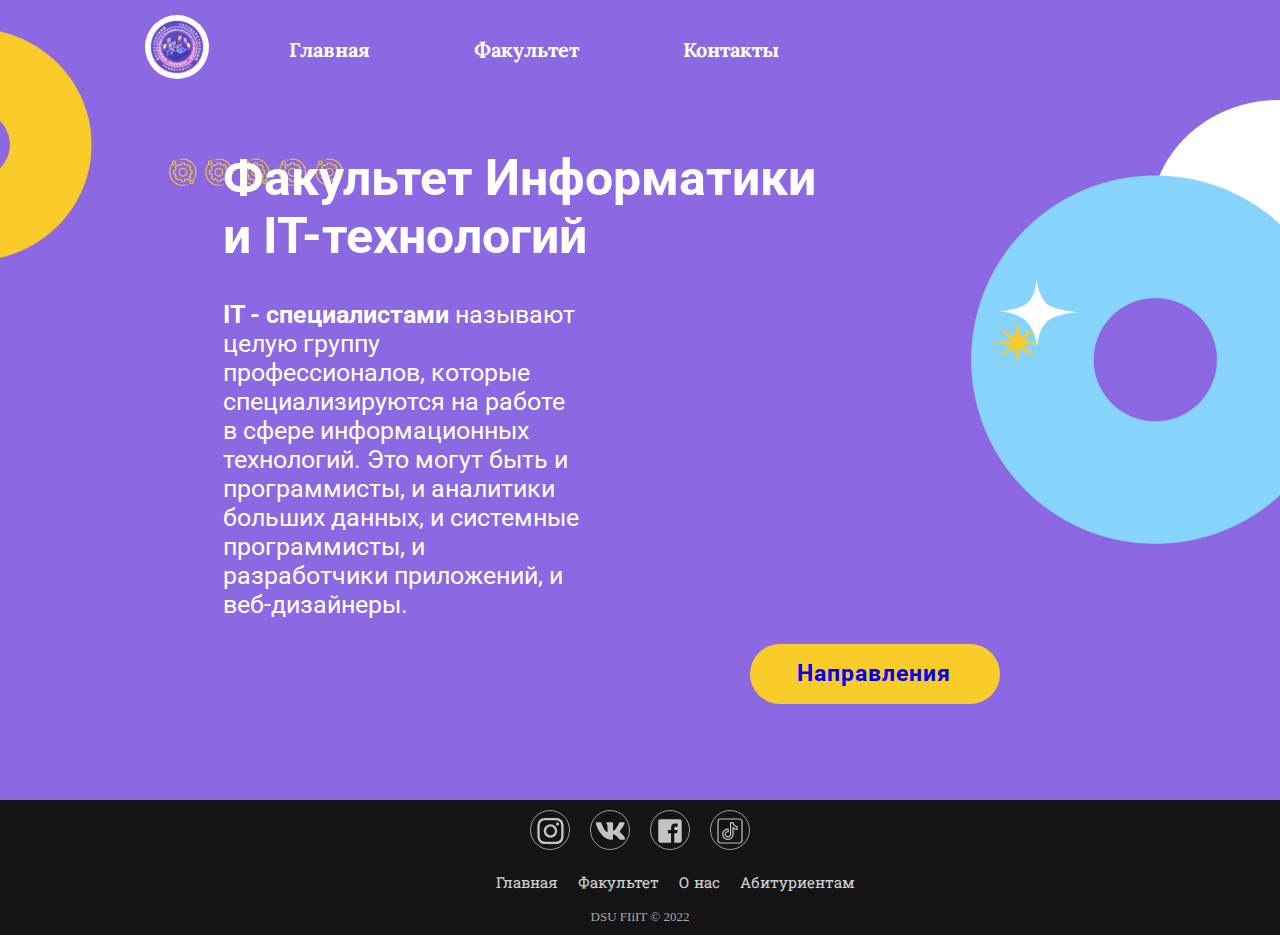
<file: index.html>
<!DOCTYPE html>
<html lang="en">
<head>
	<meta charset="UTF-8">
	<meta name="viewport" content="width=device-width, initial-scale=1.0">
	<link rel="preconnect" href="https://fonts.googleapis.com">
    <link rel="preconnect" href="https://fonts.gstatic.com" crossorigin>
    <link href="https://fonts.googleapis.com/css2?family=Roboto:wght@100&display=swap" rel="stylesheet">
	<link rel="stylesheet" href="css/style.css">
	<title>Атлас ФИиИТ</title>
</head>
<body>
	
<div class="main-page">


	<header class="header">
		<div class="header-container">
			<div class="logo">
				<a href="http://iit.dgu.ru"><img src="img/logo.svg" alt="logo" ></a>
			</div>
			<div class="menu">
				<a href="#" class="link-bar">Главная</a>
				<a href="http://iit.dgu.ru/structure" class="link-bar">Факультет</a>
				<a href="directions.html" class="contacts">Контакты</a>
			</div>
		</div>
	</header>
	<section class="section">
		<div class="text">
			<h1>Факультет Информатики</h1>
			<p class="it"> и IT-технологий</p>
			<p class="inf"><strong>IT - специалистами </strong> называют целую группу профессионалов, которые специализируются на работе в сфере информационных технологий. Это могут быть и программисты, и аналитики больших данных, и системные программисты, и разработчики приложений, и веб-дизайнеры.  
 				</p>
			
			</div>
			<a class="button" href="directions.html"><span>Направления</span></a>

			
			
			
	</section>

</div>            

        <footer>

            <div class="footer-basic1">
                <footer>
                    <div class="social">
                        <a href="#"><img src="img/inst.svg" class="instagram" alt=""></a>
                        <a href="#"><img src="img/vk.svg" class="vk" alt=""></a>
                        <a href="#"><img src="img/fb.svg" class="fb" alt=""></a>
                        <a href="#"><img src="img/tik.svg" class="tik" alt=""></a></div>
                    <ul class="list-inline">
                        <li class="list-inline-item"><a href="#">Главная</a></li>
                        <li class="list-inline-item"><a href="#">Факультет</a></li>
                        <li class="list-inline-item"><a href="#">О нас</a></li>
                        <li class="list-inline-item"><a href="#">Абитуриентам</a></li>
                    
                    </ul>
                    <p class="copyright">DSU FIiIT © 2022</p>
                </footer>
            </div>
            <script src="https://cdnjs.cloudflare.com/ajax/libs/jquery/3.2.1/jquery.min.js"></script>
            <script src="https://cdnjs.cloudflare.com/ajax/libs/twitter-bootstrap/4.1.3/js/bootstrap.bundle.min.js"></script>
	
	


			<script src="js/main.js"></script>
</body>
</html>
</file>
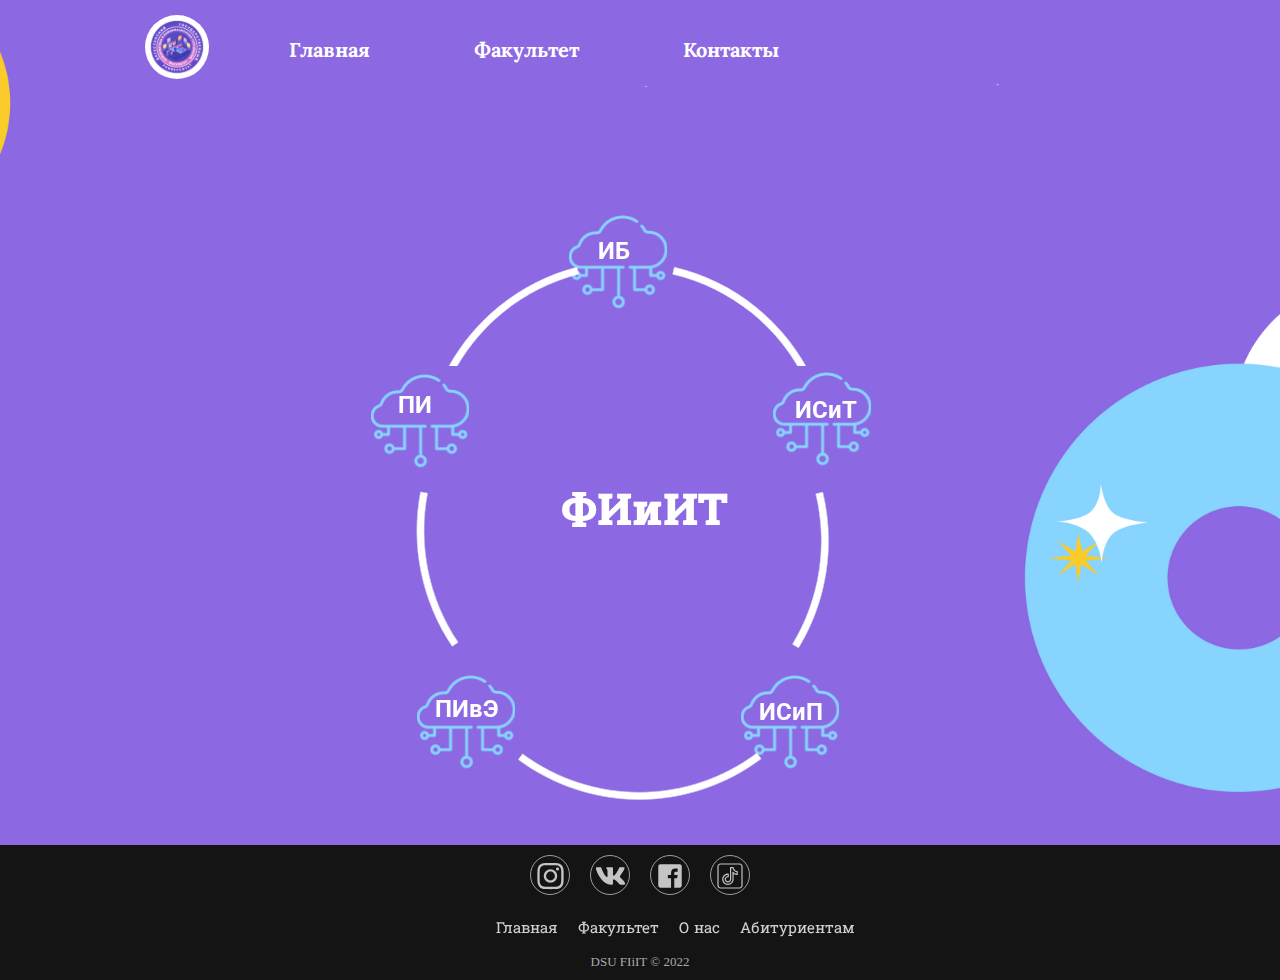
<file: directions.html>
<!DOCTYPE html>
<html lang="en">
<head>
    <meta charset="UTF-8">
    <meta name="viewport" content="width=device-width, initial-scale=1.0">
    <link rel="preconnect" href="https://fonts.googleapis.com">
    <link rel="preconnect" href="https://fonts.gstatic.com" crossorigin>
    <link href="https://fonts.googleapis.com/css2?family=Roboto:wght@100&display=swap" rel="stylesheet">
    <link rel="stylesheet" href="css/style.css">    
    <title>Направления</title>
</head>

<body>
    <div class="main-page2" >
        <header class="header">
            <div class="header-container">
                <div class="logo">
                    <a href="index.html"><img src="img/logo.svg" alt="logo"></a>              
                </div>
                <div class="menu">
                    <a href="index.html" class="link-bar">Главная</a>
                    <a href="http://iit.dgu.ru/structure" class="link-bar">Факультет</a>
                    <a href="#" class="contacts">Контакты</a>
                </div>
            </div>
        </header>
        <div class="wrapper">
            <a href="#" class="cloud2"></a>
            <a><h2 class="ibcl">ИБ</h2></a>
            <a href="#" class="cloud3"></a>
            <a href="#"><h3 class="isitcl">ИСиТ</h3></a>
            <a href="#" onclick="" class="cloud4"></a>
            <h4 class="isipcl">ИСиП</h4>
            <a href="#" onclick="" class="cloud5"></a>
            <h5 class="pivcl">ПИвЭ</h5>
            <a href="#" onclick="" class="cloud6"></a>
            <h6 class="picl">ПИ</h6>
            <div class="el1"></div>
            <div class="el2"></div>
            <div class="el3"></div>
            <div class="el4"></div>
            <div class="el5"></div>
            <a href="http://iit.dgu.ru"><h6 class="fit" ><strong> ФИиИТ </strong></h6></a>
        </div>                
            <div class="dirpopup">
                <div class="popupib" >
                    <h2 class="ib">Информационная безопасность(ИБ)</h2>
                    <p class="infoib"><strong>Информационная безопасность</strong> – это направление по обучению сохранение и защита информации, а также ее важнейших элементов, в том числе системы и оборудование, предназначенные для использования, сбережения и передачи этой информации</p>
                    <ol class="spib"><strong>Профессии:</strong></ol>
                        <a href="https://hh.ru/search/vacancy?clusters=true&area=1&ored_clusters=true&enable_snippets=true&salary=&text=Аналитик+компьютерных+систем"><span><li class="ib1">Аналитик компьютерных систем</li></span></a>
                        <a href="https://hh.ru/search/vacancy?clusters=true&area=1&ored_clusters=true&enable_snippets=true&salary=&text=Координатор+безопасности"><span><li class="ib2">Координатор безопасности</li></span></a>
                        <a href="https://hh.ru/search/vacancy?clusters=true&area=1&ored_clusters=true&enable_snippets=true&salary=&text=IT-аудитор"><span><li class="ib3">IT-аудитор</li></span></a>
                        <a href="https://hh.ru/search/vacancy?clusters=true&area=1&ored_clusters=true&enable_snippets=true&salary=&text=Инженер+по+безопасности+сети"><span><li class="ib4">Инженер по безопасности сети</li></span></a>
                        <a href="https://hh.ru/search/vacancy?area=1&clusters=true&ored_clusters=true&enable_snippets=true&salary=&text=Криптозащита&from=suggest_post"><span><li class="ib5">Инженер по криптозащите</li></span></a>
                    <ol class="srib"><strong>Средняя ЗП по РФ:</strong> 
                        <li class="srib1">70000₽</li>
                        <li class="srib2">110000₽</li>
                        <li class="srib3">75000₽</li>
                        <li class="srib4">65000₽</li>
                        <li class="srib5">80000₽</li>
                    </ol>
                    <img src="img/exit1.svg" alt="" class="exit">
                </div>                
                    <div class="popupisit">
                        <h2 class="isit">Инфорамационные системы и техналогии(ИСиТ)</h2>
                        <p class="infoisit"> <strong>Инфорамационные системы и техналогии(ИСиТ)</strong> - это направление обучения в области информационных процессов, технологий, систем и сетей, их инструментального (программного, технического, организационного) обеспечения, способов и методов проектирования, отладки, производства и эксплуатации информационных технологий и систем</p>
                        <ol class="spisit"><strong>Профессии:</strong></ol>
                            <a href="https://hh.ru/vacancies/testirovshik"><li class="isit1" >Тестировщик</li></a>
                            <a href="https://hh.ru/vacancies/sistemnyy_administrator"><li class="isit2">Системный администратор</li></a>
                            <a href="https://hh.ru/search/vacancy?clusters=true&area=1&ored_clusters=true&enable_snippets=true&salary=&text=Специалист+по+анализу+Big+data"><li class="isit3">Специалист по анализу Big data</li></a>
                            <a href="https://hh.ru/search/vacancy?area=1&clusters=true&ored_clusters=true&enable_snippets=true&salary=&text=Архитектор+сетей"><li class="isit4">Архитектор сетей</li></a>
                        <ol class="srisit"><strong>Средняя ЗП по РФ:</strong> 
                                <li class="srisit1">80000₽</li>
                                <li class="srisit2">60000₽</li>
                                <li class="srisit3">75000₽</li>
                                <li class="srisit4">60000₽</li>
                        </ol>
                        <img src="img/exit1.svg" alt="" class="exit1">                   
                    </div>
                    <div class="popupisip">
                            <h2 class="isip">Информационные системы и програмирование(ИСиП)</h2>
                            <p class="infoisip"> <strong>Информационные системы и програмирование(ИСиП) </strong> - направление, которое изучает вопросы, связанные разработкой операционных систем, интерфейсов к распределенным базам данных; вопросы проектирования и сопровождения, программное и информационное обеспечение компьютерных систем с использованием современных средств вычислительной техники, телекоммуникаций и технологий автоматизированного проектирования.</p>
                            <ol class="spisip"><strong>Профессии:</strong></ol>
                                <a href="https://hh.ru/vacancies/razrabotchik_programmnogo_obespecheniya"><li class="isip1">Разработчик программного обеспечения</li></a>
                                <a href="https://hh.ru/vacancies/spetsialist-po-informatsionnym-sistemam"><li class="isip2">Специалист по инф-нным системам</li></a>
                                <a href="https://hh.ru/vacancies/web_programmist"><li class="isip3">Web-программист</li></a>
                            <ol class="srisip"><strong>Средняя ЗП по РФ:</strong> 
                                    <li class="srisip1">70000₽</li>
                                    <li class="srisip2">80000₽</li>
                                    <li class="srisip3">120000₽</li>
            
                            </ol>
                            <img src="img/exit1.svg" alt="" class="exit2">
                    </div>
                    <div class="popuppive">
                            <h2 class="pive">Прикладная  информатика в экономике(ПИвЭ)</h2>
                            <p class="infopive"><strong>Прикладная информатика в экономике(ПИвЭ)</strong> - это область информатики, направленная на применение её теоретических основ к решению конкретных задач в определённых прикладных областях. Раздел включает в себя знания информационных технологий, математики, экономики и управления.</p>
                            <ol class="sppive"><strong>Профессии:</strong></ol>
                               <a href="https://hh.ru/search/vacancy?area=1&fromSearchLine=true&text=Разработчик+компьютерных+программ"> <li class="pive1">Разработчик компьютерных программ
                                    </li></a>
                                <a href="https://hh.ru/vacancies/biznes_analitik"><li class="pive2">Бизнес-аналитик
                                    </li>
                                <a href="https://hh.ru/search/vacancy?clusters=true&area=1&ored_clusters=true&enable_snippets=true&salary=&text=Администратор+баз+данных"><li class="pive3">Администратор баз данных
                                 </li></a>
                                <a href="https://hh.ru/search/vacancy?clusters=true&area=1&ored_clusters=true&enable_snippets=true&salary=&text=Менеджер+по+поддержке+ИС"><li class="pive4">Менеджер по поддержке ИС
                                    </li></a>
                                <a href="https://hh.ru/vacancies/sistemnyy_inzhener"><li class="pive5">Системный инженер</li></a>

                            <ol class="srpive"><strong>Средняя ЗП по РФ:</strong> 
                                <li class="srpive1">50000₽</li>
                                <li class="srpive2">75000₽</li>
                                <li class="srpive3">120000₽</li>
                                <li class="srpive4">60000₽</li>
                                <li class="srpive5">80000₽</li>
                            </ol>
                            
                            <img src="img/exit1.svg" alt="" class="exit3">
                    </div>
                    <div class="popuppi">
                        <h2 class="pi">Программная инженерия(ПИ) </h2>
                        <p class="infopi"><strong>Программная инженерия(ПИ)</strong> - это направление обучения в области, которая занимается созданием и вводом в эксплуатацию нового программного обеспечения. Программный инженер грамотно продумывает весь путь создания программного продукта.</p>
                        <ol class="sppi"><strong>Профессии:</strong></ol>
                            <a href="https://hh.ru/search/vacancy?clusters=true&area=1&ored_clusters=true&enable_snippets=true&salary=&text=ERP-программист"><li class="pi1"> ERP-программист
                                </li></a>
                            <a href="https://hh.ru/search/vacancy?clusters=true&area=1&ored_clusters=true&enable_snippets=true&salary=&text=DevOps-инженер"><li class="pi2">DevOps-инженер
                               </li></a>
                            <a href="https://hh.ru/search/vacancy?clusters=true&area=1&ored_clusters=true&enable_snippets=true&salary=&text=BI+разработчик"><li class="pi3"> BI разработчик
                                </li></a>
                            <a href="https://hh.ru/search/vacancy?clusters=true&area=1&ored_clusters=true&enable_snippets=true&salary=&text=Разработчик+интеллектуальны+систем"><li class="pi4">Разработчик интеллек-x систем(ISD)</li></a>

                            <ol class="srpi"><strong>Средняя ЗП по РФ:</strong> 
                                <li class="srpi1">130000₽</li>
                                <li class="srpi2">150000₽</li>
                                <li class="srpi3">80000₽</li>
                                <li class="srpi4">110000₽</li>
                        </ol>
                        <img src="img/exit1.svg" alt="" class="exit4">
                    </div>
            </div>
            <canvas id="particle_canvas"></canvas>                                     
            <div class="footer-basic">
                <footer>
                    <div class="social">
                        <a href="#"><img src="img/inst.svg" class="instagram" alt=""></a>
                        <a href="#"><img src="img/vk.svg" class="vk" alt=""></a>
                        <a href="#"><img src="img/fb.svg" class="fb" alt=""></a>
                        <a href="#"><img src="img/tik.svg" class="tik" alt=""></a></div>
                    <ul class="list-inline">
                        <li class="list-inline-item"><a href="#">Главная</a></li>
                        <li class="list-inline-item"><a href="#">Факультет</a></li>
                        <li class="list-inline-item"><a href="#">О нас</a></li>
                        <li class="list-inline-item"><a href="#">Абитуриентам</a></li>                    
                    </ul>
                    <p class="copyright">DSU FIiIT © 2022</p>
                </footer>
            </div>
            <script src="https://cdnjs.cloudflare.com/ajax/libs/jquery/3.2.1/jquery.min.js"></script>
            <script src="https://cdnjs.cloudflare.com/ajax/libs/twitter-bootstrap/4.1.3/js/bootstrap.bundle.min.js"></script>
            <script src="js/dir.js"></script>
</body>

</html>
</file>
<file: css/style.css>
@font-face {
    font-family: "Roboto Slab";
    src: url(RobotoSlab-VariableFont_wght.ttf);

}
@font-face {
    font-family: "Lora";
    src: url(Lora-Italic-VariableFont_wght.ttf);
}
@font-face {
    font-family: 'Lora Var';
    src: url(Lora-VariableFont_wght.ttf);
}

*{
    box-sizing: border-box;
}


body{
    margin: 0;
}
.main-page{
    height: 800px;
    background: url(../img/6.jpg) center center/cover no-repeat;

    
    
   
}
.dirpopup {
   position: fixed;
   top: 0;
   left: 0;
   width: 100%;
   height: 100vh;
   background: rgba(0,0,0,0.5);
   opacity: 0;
   pointer-events: none;
   transition: 0.5s all;
}
.dirpopup.active{
    opacity: 1;
    pointer-events: all;
    transition: 0.5s all;

}


.cloud2 {
    width: 103px;
    height: 100px;
    background: url(../img/cloud.svg);
    background-repeat: no-repeat;
    position: absolute;
    left: 44.3%;
    right: 45.74%;
    top: 23.5%;
    bottom: 64%;
    transition: 0.5s;
    
}
.cloud2:hover {
    transform: scale(1.1);
  }

.cloud3 {
    width: 103px;
    height: 100px;
    background: url(../img/cloud.svg);
    background-repeat: no-repeat;
    position: absolute;
    position: absolute;
    left: 60.21%;
    right: 27.84%;
    top: 41%;
    bottom: 47.14%;
    transition: 0.5s;
    
}
.cloud3:hover {
    transform: scale(1.1);
  }

.cloud4 {
    width: 103px;
    height: 100px;
    background: url(../img/cloud.svg);
    background-repeat: no-repeat;
    position: absolute;
    left: 57.73%;
    right: 31.31%;
    top: 74.62%;
    bottom: 10.88%;
    transition: 0.5s;
}

.cloud4:hover {
    transform: scale(1.1);
  }

.cloud5 {
    width: 103px;
    height: 100px;
    background: url(../img/cloud.svg);
    background-repeat: no-repeat;
    position: absolute;
    left: 32.44%;
    right: 59.6%;
    top: 74.62%;
    bottom: 10.8%;
    transition: 0.5s;
}

.cloud5:hover {
    transform: scale(1.1);
  }

.cloud6 {
    width: 103px;
    height: 100px;
    background: url(../img/cloud.svg);
    background-repeat: no-repeat;
    position: absolute;
    left: 28.8%;
    right: 63.98%;
    top: 41.21%;
    bottom: 46.29%;
    transition: 0.5s;
    
}
.cloud6:hover {
    transform: scale(1.1);
  }

.popupib{
    width: 700px;
    height: 450px;
    background: url(../img/infblock.svg);
    background-repeat: no-repeat;
    position: absolute;
    top: 50%;
    left: 50%;
    transform: translate(-50%,-50%) scale(0);
    padding: 25px;
    transition: 0.5s all;

}
.popupib.active{
    transform: translate(-50%,-50%) scale(1);
    transition: 0.5s all;


}


.ib {
    position: absolute;
    left: 15.35%;
    right: 15.35%;
    top: -0.64%;
    bottom: 87.24%;

    font-family: 'Roboto Slab';
    font-style: normal;
    font-weight: bold;
    font-size: 24px;
    line-height: 32px;

    color: #000000;
}
.infoib {
    width: 620px;
    position: absolute;
    left: 2.43%;
    right: 2.43%;
    top: 10.85%;
    bottom: 8.35%;
    
    vertical-align: 10%;
    font-family: 'Roboto Slab';
    font-style: normal;
    font-weight: normal;
    font-size: 20px;
    line-height: 26px;

    color: #000000;

}

.spib {
    position: absolute;
    left: -3.43%;
    right: 2.43%;
    top: 40.85%;
    bottom: 8.35%;
    font-family: 'Roboto Slab';
    font-style: normal;
    font-weight: normal;
    font-size: 20px;
    line-height: 26px;
    color: #000000;

}
.srib {
    position: absolute;
    left: 53.43%;
    right: 2.43%;
    top: 40.85%;
    bottom: 8.35%;
    display: inline-block;
    font-family: 'Roboto Slab';
    font-style: normal;
    font-weight: normal;
    font-size: 20px;
    line-height: 26px;
    color: #000000;
    list-style-type: none;

}

.ib1 {
    position: absolute;
    left: 2.43%;
    right: 2.43%;
    top: 50.85%;
    bottom: 8.35%;
    font-family: 'Roboto Slab';
    font-style: normal;
    font-weight: normal;
    font-size: 20px;
    line-height: 26px;
    color: #000000;
    

}
.ib2 {
    position: absolute;
    left: 2.43%;
    right: 2.43%;
    top: 56.85%;
    bottom: 8.35%;
    font-family: 'Roboto Slab';
    font-style: normal;
    font-weight: normal;
    font-size: 20px;
    line-height: 26px;
    color: #000000;
    

}

.ib3 {
    position: absolute;
    left: 2.43%;
    right: 2.43%;
    top: 62.85%;
    bottom: 8.35%;
    font-family: 'Roboto Slab';
    font-style: normal;
    font-weight: normal;
    font-size: 20px;
    line-height: 26px;
    color: #000000;
    

}

.ib4 {
    position: absolute;
    left: 2.43%;
    right: 2.43%;
    top: 68.85%;
    bottom: 8.35%;
    font-family: 'Roboto Slab';
    font-style: normal;
    font-weight: normal;
    font-size: 20px;
    line-height: 26px;
    color: #000000;
    

}

.ib5 {
    position: absolute;
    left: 2.43%;
    right: 2.43%;
    top: 74.85%;
    bottom: 8.35%;
    font-family: 'Roboto Slab';
    font-style: normal;
    font-weight: normal;
    font-size: 20px;
    line-height: 26px;
    color: #000000;
    
}

.srib1 {
    position: absolute;
    left: 13.43%;
    right: 2.43%;
    top: 13.85%;
    bottom: 8.35%;
    font-family: 'Roboto Slab';
    font-style: normal;
    font-weight: normal;
    font-size: 20px;
    line-height: 26px;
    color: #000000;
    

}
.srib2 {
    position: absolute;
    left: 13.43%;
    right: 8.43%;
    top: 27.85%;
    bottom: 8.35%;
    font-family: 'Roboto Slab';
    font-style: normal;
    font-weight: normal;
    font-size: 20px;
    line-height: 26px;
    color: #000000;
    

}

.srib3 {
    position: absolute;
    left: 13.43%;
    right: 14.43%;
    top: 42.85%;
    bottom: 8.35%;
    font-family: 'Roboto Slab';
    font-style: normal;
    font-weight: normal;
    font-size: 20px;
    line-height: 26px;
    color: #000000;
    

}

.srib4 {
    position: absolute;
    left: 13.43%;
    right: 20.43%;
    top: 56.85%;
    bottom: 8.35%;
    font-family: 'Roboto Slab';
    font-style: normal;
    font-weight: normal;
    font-size: 20px;
    line-height: 26px;
    color: #000000;
    

}

.srib5 {
    position: absolute;
    left: 13.43%;
    right: 26.43%;
    top: 70.85%;
    bottom: 8.35%;
    font-family: 'Roboto Slab';
    font-style: normal;
    font-weight: normal;
    font-size: 20px;
    line-height: 26px;
    color: #000000;
    

}
.exit {
    width: 50px;
    height: 50px;
    top: 82%;
    left: 85%;
    position: absolute;
    cursor: pointer;
}

.popupisit{
    width: 700px;
    height: 450px;
    background: url(../img/infblock.svg);
    background-repeat: no-repeat;
    position: absolute;
    top: 50%;
    left: 50%;
    transform: translate(-50%,-50%) scale(0);
    padding: 25px;
    transition: 0.5s all;

}
.popupisit.active{
    transform: translate(-50%,-50%) scale(1);
    transition: 0.5s all;

}

.isit {
    position: absolute;
    left: 3.35%;
    right: 15.35%;
    top: -0.64%;
    bottom: 87.24%;
    width: 620px;
    font-family: 'Roboto Slab';
    font-style: normal;
    font-weight: bold;
    font-size: 24px;
    line-height: 32px;

    color: #000000;
}

.infoisit {
    width: 620px;
    position: absolute;
    left: 2.43%;
    right: 2.43%;
    top: 10.85%;
    bottom: 8.35%;
    
    vertical-align: 10%;
    font-family: 'Roboto Slab';
    font-style: normal;
    font-weight: normal;
    font-size: 20px;
    line-height: 26px;

    color: #000000;

}
.spisit {
    position: absolute;
    left: -3.43%;
    right: 2.43%;
    top: 51.85%;
    bottom: 8.35%;
    font-family: 'Roboto Slab';
    font-style: normal;
    font-weight: normal;
    font-size: 20px;
    line-height: 26px;
    color: #000000;

}

.srisit {
    position: absolute;
    left: 53.43%;
    right: 2.43%;
    top: 51.85%;
    bottom: 8.35%;
    font-family: 'Roboto Slab';
    font-style: normal;
    font-weight: normal;
    font-size: 20px;
    line-height: 26px;
    color: #000000;
    list-style-type: none;
}

.isit1 {
    position: absolute;
    left: 2.43%;
    right: 2.43%;
    top: 62.85%;
    bottom: 8.35%;
    font-family: 'Roboto Slab';
    font-style: normal;
    font-weight: normal;
    font-size: 20px;
    line-height: 26px;
    color: #000000;
    

}
.isit2 {
    position: absolute;
    left: 2.43%;
    right: 2.43%;
    top: 68.85%;
    bottom: 8.35%;
    font-family: 'Roboto Slab';
    font-style: normal;
    font-weight: normal;
    font-size: 20px;
    line-height: 26px;
    color: #000000;
    

}

.isit3 {
    position: absolute;
    left: 2.43%;
    right: 2.43%;
    top: 74.85%;
    bottom: 8.35%;
    font-family: 'Roboto Slab';
    font-style: normal;
    font-weight: normal;
    font-size: 20px;
    line-height: 26px;
    color: #000000;
    

}

.isit4 {
    position: absolute;
    left: 2.43%;
    right: 2.43%;
    top: 80.85%;
    bottom: 8.35%;
    font-family: 'Roboto Slab';
    font-style: normal;
    font-weight: normal;
    font-size: 20px;
    line-height: 26px;
    color: #000000;
    

}

.srisit1 {
    position: absolute;
    left: 13.43%;
    right: 2.43%;
    top: 20.85%;
    bottom: 8.35%;
    font-family: 'Roboto Slab';
    font-style: normal;
    font-weight: normal;
    font-size: 20px;
    line-height: 26px;
    color: #000000;
    

}
.srisit2 {
    position: absolute;
    left: 13.43%;
    right: 2.43%;
    top: 40.85%;
    bottom: 8.35%;
    font-family: 'Roboto Slab';
    font-style: normal;
    font-weight: normal;
    font-size: 20px;
    line-height: 26px;
    color: #000000;
    

}

.srisit3 {
    position: absolute;
    left: 13.43%;
    right: 2.43%;
    top: 60.85%;
    bottom: 8.35%;
    font-family: 'Roboto Slab';
    font-style: normal;
    font-weight: normal;
    font-size: 20px;
    line-height: 26px;
    color: #000000;
    

}

.srisit4 {
    position: absolute;
    left: 13.43%;
    right: 2.43%;
    top: 80.85%;
    bottom: 8.35%;
    font-family: 'Roboto Slab';
    font-style: normal;
    font-weight: normal;
    font-size: 20px;
    line-height: 26px;
    color: #000000;
    

}
.exit1 {
    width: 50px;
    height: 50px;
    top: 82%;
    left: 85%;
    position: absolute;
    cursor: pointer;
}


.popuppive{
    width: 700px;
    height: 450px;
    background: url(../img/infblock.svg);
    background-repeat: no-repeat;
    position: absolute;
    top: 50%;
    left: 50%;
    transform: translate(-50%,-50%) scale(0);
    padding: 25px;
    transition: 0.5s all;

}
.popuppive.active{
    transform: translate(-50%,-50%) scale(1);
    transition: 0.5s all;

}


.pive {
    position: absolute;
    left: 6.35%;
    right: 15.35%;
    top: -0.64%;
    bottom: 87.24%;
    width: 587px;
    font-family: 'Roboto Slab';
    font-style: normal;
    font-weight: bold;
    font-size: 24px;
    line-height: 32px;

    color: #000000;
}
.infopive {
    width: 620px;
    position: absolute;
    left: 2.43%;
    right: 2.43%;
    top: 10.85%;
    bottom: 8.35%;
    
    vertical-align: 10%;
    font-family: 'Roboto Slab';
    font-style: normal;
    font-weight: normal;
    font-size: 20px;
    line-height: 26px;

    color: #000000;

}

.sppive {
    position: absolute;
    left: -3.43%;
    right: 2.43%;
    top: 46.85%;
    bottom: 8.35%;
    font-family: 'Roboto Slab';
    font-style: normal;
    font-weight: normal;
    font-size: 20px;
    line-height: 26px;
    color: #000000;

}

.srpive {
    position: absolute;
    left: 59.43%;
    right: 2.43%;
    top: 46.85%;
    bottom: 8.35%;
    font-family: 'Roboto Slab';
    font-style: normal;
    font-weight: normal;
    font-size: 20px;
    line-height: 26px;
    color: #000000;
    list-style-type: none;

}

.pive1 {
    position: absolute;
    left: 2.43%;
    right: 2.43%;
    top: 56.85%;
    bottom: 8.35%;
    font-family: 'Roboto Slab';
    font-style: normal;
    font-weight: normal;
    font-size: 20px;
    line-height: 26px;
    color: #000000;
    

}
.pive2 {
    position: absolute;
    left: 2.43%;
    right: 2.43%;
    top: 62.85%;
    bottom: 8.35%;
    font-family: 'Roboto Slab';
    font-style: normal;
    font-weight: normal;
    font-size: 20px;
    line-height: 26px;
    color: #000000;
    

}

.pive3 {
    position: absolute;
    left: 2.43%;
    right: 2.43%;
    top: 68.85%;
    bottom: 8.35%;
    font-family: 'Roboto Slab';
    font-style: normal;
    font-weight: normal;
    font-size: 20px;
    line-height: 26px;
    color: #000000;
    

}

.pive4 {
    position: absolute;
    left: 2.43%;
    right: 2.43%;
    top: 74.85%;
    bottom: 8.35%;
    font-family: 'Roboto Slab';
    font-style: normal;
    font-weight: normal;
    font-size: 20px;
    line-height: 26px;
    color: #000000;
    

}

.pive5 {
    position: absolute;
    left: 2.43%;
    right: 2.43%;
    top: 80.85%;
    bottom: 8.35%;
    font-family: 'Roboto Slab';
    font-style: normal;
    font-weight: normal;
    font-size: 20px;
    line-height: 26px;
    color: #000000;
    

}

.srpive1 {
    position: absolute;
    left: 15.43%;
    right: 2.43%;
    top: 15.85%;
    bottom: 8.35%;
    font-family: 'Roboto Slab';
    font-style: normal;
    font-weight: normal;
    font-size: 20px;
    line-height: 26px;
    color: #000000;
    

}
.srpive2 {
    position: absolute;
    left: 15.43%;
    right: 2.43%;
    top: 31.85%;
    bottom: 8.35%;
    font-family: 'Roboto Slab';
    font-style: normal;
    font-weight: normal;
    font-size: 20px;
    line-height: 26px;
    color: #000000;
    

}

.srpive3 {
    position: absolute;
    left: 15.43%;
    right: 2.43%;
    top: 48.85%;
    bottom: 8.35%;
    font-family: 'Roboto Slab';
    font-style: normal;
    font-weight: normal;
    font-size: 20px;
    line-height: 26px;
    color: #000000;
    

}

.srpive4 {
    position: absolute;
    left: 15.43%;
    right: 2.43%;
    top: 65.85%;
    bottom: 8.35%;
    font-family: 'Roboto Slab';
    font-style: normal;
    font-weight: normal;
    font-size: 20px;
    line-height: 26px;
    color: #000000;
    

}

.srpive5 {
    position: absolute;
    left: 15.43%;
    right: 2.43%;
    top: 83.85%;
    bottom: 8.35%;
    font-family: 'Roboto Slab';
    font-style: normal;
    font-weight: normal;
    font-size: 20px;
    line-height: 26px;
    color: #000000;
    

}
.exit3 {
    width: 50px;
    height: 50px;
    top: 82%;
    left: 85%;
    position: absolute;
    cursor: pointer;

}

.popuppi{
    width: 700px;
    height: 450px;
    background: url(../img/infblock.svg);
    background-repeat: no-repeat;
    position: absolute;
    top: 50%;
    left: 50%;
    transform: translate(-50%,-50%) scale(0);
    padding: 25px;
    transition: 0.5s all;

}
.popuppi.active{
    transform: translate(-50%,-50%) scale(1);
    transition: 0.5s all;

}


.pi {
    position: absolute;
    left: 20.35%;
    right: 15.35%;
    top: -0.64%;
    bottom: 87.24%;
    width: 500px;
    font-family: 'Roboto Slab';
    font-style: normal;
    font-weight: bold;
    font-size: 24px;
    line-height: 32px;

    color: #000000;
}
.infopi {
    width: 620px;
    position: absolute;
    left: 2.43%;
    right: 2.43%;
    top: 10.85%;
    bottom: 8.35%;
    
    vertical-align: 10%;
    font-family: 'Roboto Slab';
    font-style: normal;
    font-weight: normal;
    font-size: 20px;
    line-height: 26px;

    color: #000000;

}

.sppi {
    position: absolute;
    left: -3.43%;
    right: 2.43%;
    top: 40.85%;
    bottom: 8.35%;
    font-family: 'Roboto Slab';
    font-style: normal;
    font-weight: normal;
    font-size: 20px;
    line-height: 26px;
    color: #000000;

}

.srpi {
    position: absolute;
    left: 56.43%;
    right: 2.43%;
    top: 40.85%;
    bottom: 8.35%;
    font-family: 'Roboto Slab';
    font-style: normal;
    font-weight: normal;
    font-size: 20px;
    line-height: 26px;
    color: #000000;
    list-style-type: none;

}
.pi1 {
    position: absolute;
    left: 2.43%;
    right: 2.43%;
    top: 50.85%;
    bottom: 8.35%;
    font-family: 'Roboto Slab';
    font-style: normal;
    font-weight: normal;
    font-size: 20px;
    line-height: 26px;
    color: #000000;
    

}
.pi2 {
    position: absolute;
    left: 2.43%;
    right: 2.43%;
    top: 56.85%;
    bottom: 8.35%;
    font-family: 'Roboto Slab';
    font-style: normal;
    font-weight: normal;
    font-size: 20px;
    line-height: 26px;
    color: #000000;
    

}

.pi3 {
    position: absolute;
    left: 2.43%;
    right: 2.43%;
    top: 62.85%;
    bottom: 8.35%;
    font-family: 'Roboto Slab';
    font-style: normal;
    font-weight: normal;
    font-size: 20px;
    line-height: 26px;
    color: #000000;
    

}

.pi4 {
    position: absolute;
    left: 2.43%;
    right: 2.43%;
    top: 68.85%;
    bottom: 8.35%;
    font-family: 'Roboto Slab';
    font-style: normal;
    font-weight: normal;
    font-size: 20px;
    line-height: 26px;
    color: #000000;
    

}

.srpi1 {
    position: absolute;
    left: 14.43%;
    right: 2.43%;
    top: 13.85%;
    bottom: 8.35%;
    font-family: 'Roboto Slab';
    font-style: normal;
    font-weight: normal;
    font-size: 20px;
    line-height: 26px;
    color: #000000;
    

}
.srpi2 {
    position: absolute;
    left: 14.43%;
    right: 2.43%;
    top: 27.85%;
    bottom: 8.35%;
    font-family: 'Roboto Slab';
    font-style: normal;
    font-weight: normal;
    font-size: 20px;
    line-height: 26px;
    color: #000000;
    

}

.srpi3 {
    position: absolute;
    left: 14.43%;
    right: 2.43%;
    top: 41.85%;
    bottom: 8.35%;
    font-family: 'Roboto Slab';
    font-style: normal;
    font-weight: normal;
    font-size: 20px;
    line-height: 26px;
    color: #000000;
    

}

.srpi4 {
    position: absolute;
    left: 14.43%;
    right: 2.43%;
    top: 55.85%;
    bottom: 8.35%;
    font-family: 'Roboto Slab';
    font-style: normal;
    font-weight: normal;
    font-size: 20px;
    line-height: 26px;
    color: #000000;
    

}
.exit4 {
    width: 50px;
    height: 50px;
    top: 82%;
    left: 85%;
    position: absolute;
    cursor: pointer;

}


.header {
    
    
    display: flex;
    align-items: center;
    
}

.header-container {
    width: 990px;
    margin: 0 auto;
    display: flex;
    align-items: center;
    margin-top: 15px;
    font-family: 'Lora Var';
    font-style: normal;
    font-weight: 400;
}

.popupisip{
    width: 700px;
    height: 450px;
    background: url(../img/infblock.svg);
    background-repeat: no-repeat;
    position: absolute;
    top: 50%;
    left: 50%;
    transform: translate(-50%,-50%) scale(0);
    padding: 25px;
    transition: 0.5s all;

}
.popupisip.active{
    transform: translate(-50%,-50%) scale(1);
    transition: 0.5s all;

}

.isip {
    position: absolute;
    left: 2.65%;
    right: 15.35%;
    top: -0.64%;
    bottom: 87.24%;
    width: 635px;
    font-family: 'Roboto Slab';
    font-style: normal;
    font-weight: bold;
    font-size: 22px;
    line-height: 29px;

    color: #000000;
}

.infoisip {
    width: 620px;
    position: absolute;
    left: 2.43%;
    right: 2.43%;
    top: 10.85%;
    bottom: 8.35%;
    
    vertical-align: 10%;
    font-family: 'Roboto Slab';
    font-style: normal;
    font-weight: normal;
    font-size: 20px;
    line-height: 26px;

    color: #000000;

}
.spisip {
    position: absolute;
    left: -3.43%;
    right: 2.43%;
    top: 62.85%;
    bottom: 8.35%;
    font-family: 'Roboto Slab';
    font-style: normal;
    font-weight: normal;
    font-size: 20px;
    line-height: 26px;
    color: #000000;

}

.srisip {
    position: absolute;
    left: 58.43%;
    right: 2.43%;
    top: 62.85%;
    bottom: 8.35%;
    font-family: 'Roboto Slab';
    font-style: normal;
    font-weight: normal;
    font-size: 20px;
    line-height: 26px;
    color: #000000;
    list-style-type: none;

}
.isip1 {
    position: absolute;
    left: 2.43%;
    right: 2.43%;
    top: 73.85%;
    bottom: 8.35%;
    font-family: 'Roboto Slab';
    font-style: normal;
    font-weight: normal;
    font-size: 20px;
    line-height: 26px;
    color: #000000;
    

}
.isip2 {
    position: absolute;
    left: 2.43%;
    right: 2.43%;
    top: 79.85%;
    bottom: 8.35%;
    font-family: 'Roboto Slab';
    font-style: normal;
    font-weight: normal;
    font-size: 20px;
    line-height: 26px;
    color: #000000;
    

}

.isip3 {
    position: absolute;
    left: 2.43%;
    right: 2.43%;
    top: 85.85%;
    bottom: 8.35%;
    font-family: 'Roboto Slab';
    font-style: normal;
    font-weight: normal;
    font-size: 20px;
    line-height: 26px;
    color: #000000;
    

}

.srisip1 {
    position: absolute;
    left: 33.43%;
    right: 2.43%;
    top: 33.85%;
    bottom: 8.35%;
    font-family: 'Roboto Slab';
    font-style: normal;
    font-weight: normal;
    font-size: 20px;
    line-height: 26px;
    color: #000000;
    

}
.srisip2 {
    position: absolute;
    left: 33.43%;
    right: 2.43%;
    top: 64.85%;
    bottom: 8.35%;
    font-family: 'Roboto Slab';
    font-style: normal;
    font-weight: normal;
    font-size: 20px;
    line-height: 26px;
    color: #000000;
    

}

.srisip3 {
    position: absolute;
    left: 33.43%;
    right: 2.43%;
    top: 93.85%;
    bottom: 8.35%;
    font-family: 'Roboto Slab';
    font-style: normal;
    font-weight: normal;
    font-size: 20px;
    line-height: 26px;
    color: #000000;
    

}
.exit2 {
    width: 50px;
    height: 50px;
    top: 82%;
    left: 85%;
    position: absolute;
    cursor: pointer;
}


.menu a{
    text-decoration: none;
    color: #fff;
    font-size: 20px;
    margin-right: 100px;
    font-weight: bold;
    transition:0.5s all;
    margin-top: 100px;
}
.logo{
    margin-right: 80px;
    transition:1s all;
}

.logo:hover{
    transform:scale(1.2);
         
}

a:hover{
    color:#FACC2A;
}




h1{
    color: #fff;
    font-family: 'Roboto';
    text-indent:223px;
    margin-top: 66px;
    margin-bottom: -10px;
    font-size: 50px;
    display: inline-block;
    vertical-align: top;
    white-space: normal;
    font-weight: bold;
}

.it {
    color: #fff;
    font-family: 'Roboto';
    text-indent:223px;
    font-size: 50px;
    margin-top: 10px;
    margin-bottom: 0px;
    font-weight: bold;
    padding-left: 0;
    

}
 .inf{
    color: #fff;
    font-family: 'Roboto', sans-serif;
    
    font-size: 25px;
    padding: 10px;
    padding-left: 223px;
    padding-right: 700px;
    border-left: 100px;
    
   
    
}

.ibcl{
    color: #fff;
    position: absolute;
    left: 46.7%;
    right: 48.14%;
    top: 23.9%;
    bottom: 72%;
    font-family: 'Roboto';
    font-style: normal;
    font-weight: bold;
    font-size: 23.9206px;
    line-height: 32px;
    transition: 0.5s;
    cursor: pointer;
}

.ibcl:hover {
    transform: scale(1.1);
}

.isitcl{
    color: #fff;
    font-family: 'Roboto', sans-serif;
    position: absolute;
    left: 62.1%;
    right: 28.57%;
    top: 41.11%;
    bottom: 54.15%;
    cursor: pointer;
    font-family: 'Roboto';
    font-style: normal;
    font-weight: bold;
    font-size: 23.9206px;
    line-height: 32px;
    transition: 0.5s;
   
}
.isitcl:hover {
    transform: scale(1.1);
}

.isipcl{
    color: #fff;
    font-family: 'Roboto', sans-serif;
    position: absolute;
    left: 59.3%;
    right: 32.04%;
    top: 73.8%;
    bottom: 19.09%;
    cursor: pointer;
    font-family: 'Roboto';
    font-style: normal;
    font-weight: bold;
    font-size: 23.9206px;
    line-height: 32px;
    transition: 0.5s;


}

.isipcl:hover {
    transform: scale(1.1);
}
.pivcl{
    position: absolute;
    left: 34.0%;
    right: 60.33%;
    top: 72.6%;
    bottom: 18.1%;
    cursor: pointer;
    font-family: 'Roboto';
    font-style: normal;
    font-weight: bold;
    font-size: 23.9206px;
    line-height: 32px;
    color: #FFFFFF;
    transition: 0.5s;
}

.pivcl:hover {
    transform: scale(1.1);
}

.picl {
    color: #fff;
    position: absolute;
    cursor: pointer;
    left: 31.1%;
    top: 37%;
    font-family: 'Roboto';
    font-style: normal;
    font-weight: bold;
    font-size: 23.9206px;
    line-height: 32px;
    transition: 0.5s;
}
.picl:hover {
    transform: scale(1.1);
}
.fit {
    color: #fff;
    position: absolute;
    left: 43.8%;
    right: 44.28%;
    top: 54.06%;
    bottom: 37.44%;
    margin: auto;
    font-family: 'Roboto Slab';
    font-style: bold;
    font-weight: bold;
    font-size: 43.8941px;
    line-height: 42px;
    transition: 0.5s;

}

.fit:hover {
    transform: scale(1.1);

}




.el1 {
    width: 200px;
    height: 100px;
    background: url(../img/Ellipse9.svg);
    background-repeat: no-repeat;
    position: absolute;
    left: 34.64%;
    right: 30.11%;
    top: 29.53%;
    bottom: 6.74%
    
    

}

.el2{
    width: 200px;
    height: 200px;
    background: url(../img/Ellipse10.svg);
    background-repeat: no-repeat;
    position: absolute;
    left: 32.5%;
    right: 30.11%;
    top: 54.53%;
    bottom: 6.91%;
    

}

.el3 {
    width: 303px;
    height: 100px;
    background: url(../img/elips.svg);
    background-repeat: no-repeat;
    position: absolute;
    left: 40.5%;
    right: 29.35%;
    top: 83.5%;
    bottom: 6.94%;
    
    

}

.el4 {
    width: 203px;
    height: 200px;
    background: url(../img/Ellipse12.svg);
    background-repeat: no-repeat;
    position: absolute;
    left: 61.9%;
    right: 30.11%;
    top: 54.53%;
    bottom: 6.91%;
    


}

.el5 {
    width: 203px;
    height: 100px;
    background: url(../img/Ellipse11.svg);
    background-repeat: no-repeat;
    position: absolute;
    left: 52.5%;
    right: 32.11%;
    top: 29.5%;
    bottom: 6.91%;


}



.button {
    display: inline-flex;
    padding: 10px 47px;
    width: 250px;
    height: 60px;
    background: #FACC2A;
    border-radius: 30px;
    text-align: center;
    text-decoration: none;
    font-weight: bold;
    font-size: 23px;
    line-height: 40px;
    position: relative;
    top: -10px;
    left: 750px;
    font-family: 'Roboto', sans-serif;
    letter-spacing: 1px;
    overflow: hidden;
    
}
.button span {
    position: relative;
    z-index: 1;

}
.button::before {
    content: '';
    position: absolute;
    top: var(--y);
    left: var(--x);
    transform: translate(-50%, -50%);
    width: 0px;
    
    height: 70px;
    border-radius: 50%;
    background: #87D4FF;
    transition: width 0.5s, height 0.5s;

}
.button:hover::before {
    width: 300px;
    height: 300px;

}

.button:hover{
    color:#000000;
    transform:scale(1.1);
    transition:1s all;

}



.content{
    color: #fff;
    font-family: 'Roboto', sans-serif;
    font-size: 60px;
    font-weight:bolder;
    text-align: center;
    text-indent: 50px;
    margin: 150px;
}

.map{
    text-align: center;
    padding-left: 700px;
  
} 


.main_container{
    display: flex;
    justify-content:space-around; 

    margin-top: 100px;
}

.contact h1{
    text-align: center;
    margin-right: 220px;
    margin-top: 0;
    font-size: 50px;
    font-family: 'Roboto', sans-serif;
    
    
}


.main-page2{
    height: 930px;
   
    background: url(../img/7.jpg) center center/cover no-repeat;
}

.footer {
    margin-top: 10%;
    font-size: 24px;
    margin-top: 2%;
    background-color: rgb(20, 20, 20);
    padding: 1%;
}

.footer-basic {
    margin-top: 10%;
    padding:10px 0;
    background-color:#ffffff;
    color:#4b4c4d;
    background-color: rgb(20, 20, 20)
  }
  
  .footer-basic ul {
    padding:0;
    margin-left: 38%;

    font-family: 'Roboto Slab';
    list-style:none;
    text-align:center;
    display: flex;
    align-items: center;
    font-size:15px;
    line-height:1.6;
    margin-bottom:0;
    color: #FFFFFF;
  }
  
  .footer-basic li {
    padding:0 10px;
  }
  
  .footer-basic ul a {
    color:inherit;
    text-decoration:none;
    opacity:0.8;
  }
  
  .footer-basic ul a:hover {
    opacity:1;
    color: #FACC2A;
  }
  
  .footer-basic .social {
    text-align:center;
  }
  
  .footer-basic .social > a {
    font-size:24px;
    width:40px;
    height:40px;
    line-height:40px;
    display:inline-block;
    text-align:center;
    border-radius:50%;
    border:1px solid #ccc;
    margin:0 8px;
    color:inherit;
    opacity:0.75;
  }

.footer-basic .social > a > .instagram{
    height: 40px;
    width: 35px;

  }

.footer-basic .social > a > .vk{
    height: 40px;
    width: 35px;

  }

.footer-basic .social > a > .fb{
    height: 40px;
    width: 32px;

  }
.footer-basic .social > a > .tik{
    height: 40px;
    width: 30px;

  }

  .footer-basic .social > a:hover {
    opacity:0.9;
    color: #FACC2A;
  }
  
  .footer-basic .copyright {
    margin-top:15px;
    text-align:center;
    font-size:13px;
    color:#aaa;
    margin-bottom:0;
  }

#particle_canvas {
    width: 1544px;
    height: 630px;
}

#particle_canvas1 {
    width: 1544px;
    height: 1px;
}

.footer-basic1 {
    
    padding:10px 0;
    background-color:#ffffff;
    color:#4b4c4d;
    background-color: rgb(20, 20, 20)
  }
  
  .footer-basic1 ul {
    padding:0;
    margin-left: 38%;

    font-family: 'Roboto Slab';
    list-style:none;
    text-align:center;
    display: flex;
    align-items: center;
    font-size:15px;
    line-height:1.6;
    margin-bottom:0;
    color: #FFFFFF;
  }
  
  .footer-basic1 li {
    padding:0 10px;
  }
  
  .footer-basic1 ul a {
    color:inherit;
    text-decoration:none;
    opacity:0.8;
  }
  
  .footer-basic1 ul a:hover {
    opacity:1;
    color: #FACC2A;
  }
  
  .footer-basic1 .social {
    text-align:center;
  }
  
  .footer-basic1 .social > a {
    font-size:24px;
    width:40px;
    height:40px;
    line-height:40px;
    display:inline-block;
    text-align:center;
    border-radius:50%;
    border:1px solid #ccc;
    margin:0 8px;
    color:inherit;
    opacity:0.75;
  }

.footer-basic1 .social > a > .instagram{
    height: 40px;
    width: 35px;

  }

.footer-basic1 .social > a > .vk{
    height: 40px;
    width: 35px;

  }

.footer-basic1 .social > a > .fb{
    height: 40px;
    width: 32px;

  }
.footer-basic1 .social > a > .tik{
    height: 40px;
    width: 30px;

  }

  .footer-basic1 .social > a:hover {
    opacity:0.9;
    color: #FACC2A;
  }
  
  .footer-basic1 .copyright {
    margin-top:15px;
    text-align:center;
    font-size:13px;
    color:#aaa;
    margin-bottom:0;
  }
</file>
